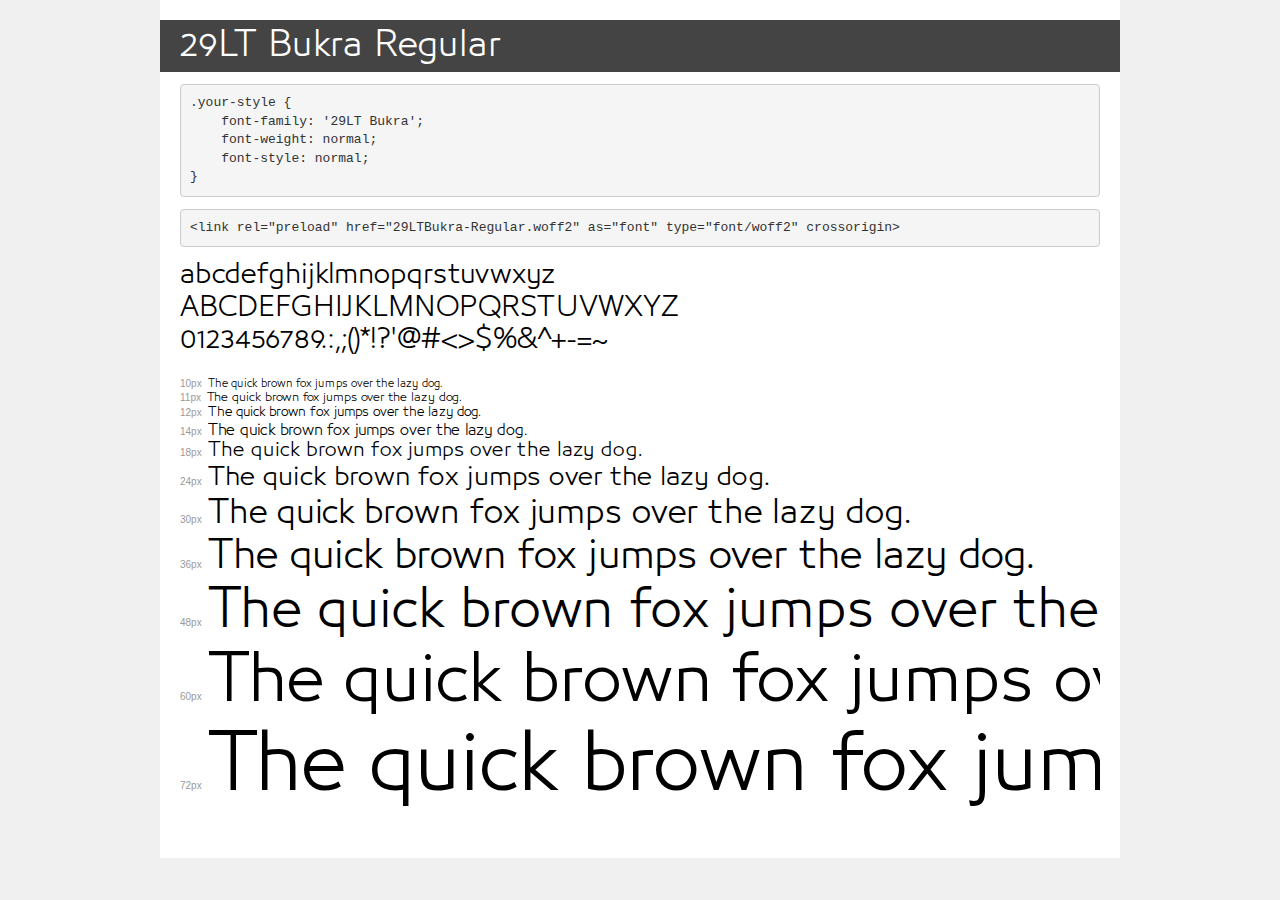
<file: fonts/demo.html>
<!DOCTYPE html>
<html lang="en">
<head>
    <meta charset="utf-8">
    <meta http-equiv="X-UA-Compatible" content="IE=edge">
    <meta name="viewport" content="width=device-width, initial-scale=1">
    <meta name="robots" content="noindex, noarchive">
    <meta name="format-detection" content="telephone=no">
    <title>Transfonter demo</title>
    <link href="stylesheet.css" rel="stylesheet">
    <style>
        /*
        http://meyerweb.com/eric/tools/css/reset/
        v2.0 | 20110126
        License: none (public domain)
        */
        html, body, div, span, applet, object, iframe,
        h1, h2, h3, h4, h5, h6, p, blockquote, pre,
        a, abbr, acronym, address, big, cite, code,
        del, dfn, em, img, ins, kbd, q, s, samp,
        small, strike, strong, sub, sup, tt, var,
        b, u, i, center,
        dl, dt, dd, ol, ul, li,
        fieldset, form, label, legend,
        table, caption, tbody, tfoot, thead, tr, th, td,
        article, aside, canvas, details, embed,
        figure, figcaption, footer, header, hgroup,
        menu, nav, output, ruby, section, summary,
        time, mark, audio, video {
            margin: 0;
            padding: 0;
            border: 0;
            font-size: 100%;
            font: inherit;
            vertical-align: baseline;
        }
        /* HTML5 display-role reset for older browsers */
        article, aside, details, figcaption, figure,
        footer, header, hgroup, menu, nav, section {
            display: block;
        }
        body {
            line-height: 1;
        }
        ol, ul {
            list-style: none;
        }
        blockquote, q {
            quotes: none;
        }
        blockquote:before, blockquote:after,
        q:before, q:after {
            content: '';
            content: none;
        }
        table {
            border-collapse: collapse;
            border-spacing: 0;
        }
        /* demo styles */
        body {
            background: #f0f0f0;
            color: #000;
        }
        .page {
            background: #fff;
            width: 920px;
            margin: 0 auto;
            padding: 20px 20px 0 20px;
            overflow: hidden;
        }
        .font-container {
            overflow-x: auto;
            overflow-y: hidden;
            margin-bottom: 40px;
            line-height: 1.3;
            white-space: nowrap;
            padding-bottom: 5px;
        }
        h1 {
            position: relative;
            background: #444;
            font-size: 32px;
            color: #fff;
            padding: 10px 20px;
            margin: 0 -20px 12px -20px;
        }
        .letters {
            font-size: 25px;
            margin-bottom: 20px;
        }
        .s10:before {
            content: '10px';
        }
        .s11:before {
            content: '11px';
        }
        .s12:before {
            content: '12px';
        }
        .s14:before {
            content: '14px';
        }
        .s18:before {
            content: '18px';
        }
        .s24:before {
            content: '24px';
        }
        .s30:before {
            content: '30px';
        }
        .s36:before {
            content: '36px';
        }
        .s48:before {
            content: '48px';
        }
        .s60:before {
            content: '60px';
        }
        .s72:before {
            content: '72px';
        }
        .s10:before, .s11:before, .s12:before, .s14:before,
        .s18:before, .s24:before, .s30:before, .s36:before,
        .s48:before, .s60:before, .s72:before {
            font-family: Arial, sans-serif;
            font-size: 10px;
            font-weight: normal;
            font-style: normal;
            color: #999;
            padding-right: 6px;
        }
        pre {
            display: block;
            padding: 9px;
            margin: 0 0 12px;
            font-family: Monaco, Menlo, Consolas, "Courier New", monospace;
            font-size: 13px;
            line-height: 1.428571429;
            color: #333;
            font-weight: normal;
            font-style: normal;
            background-color: #f5f5f5;
            border: 1px solid #ccc;
            overflow-x: auto;
            border-radius: 4px;
        }
        /* responsive */
        @media (max-width: 959px) {
            .page {
                width: auto;
                margin: 0;
            }
        }
    </style>
</head>
<body>
<div class="page">
    <div class="demo">
        <h1 style="font-family: '29LT Bukra'; font-weight: normal; font-style: normal;">29LT Bukra Regular</h1>
        <pre title="Usage">.your-style {
    font-family: '29LT Bukra';
    font-weight: normal;
    font-style: normal;
}</pre>
        <pre title="Preload (optional)">
&lt;link rel=&quot;preload&quot; href=&quot;29LTBukra-Regular.woff2&quot; as=&quot;font&quot; type=&quot;font/woff2&quot; crossorigin&gt;</pre>
        <div class="font-container" style="font-family: '29LT Bukra'; font-weight: normal; font-style: normal;">
            <p class="letters">
                abcdefghijklmnopqrstuvwxyz<br>
ABCDEFGHIJKLMNOPQRSTUVWXYZ<br>
                0123456789.:,;()*!?'@#&lt;&gt;$%&^+-=~
            </p>
            <p class="s10" style="font-size: 10px;">The quick brown fox jumps over the lazy dog.</p>
            <p class="s11" style="font-size: 11px;">The quick brown fox jumps over the lazy dog.</p>
            <p class="s12" style="font-size: 12px;">The quick brown fox jumps over the lazy dog.</p>
            <p class="s14" style="font-size: 14px;">The quick brown fox jumps over the lazy dog.</p>
            <p class="s18" style="font-size: 18px;">The quick brown fox jumps over the lazy dog.</p>
            <p class="s24" style="font-size: 24px;">The quick brown fox jumps over the lazy dog.</p>
            <p class="s30" style="font-size: 30px;">The quick brown fox jumps over the lazy dog.</p>
            <p class="s36" style="font-size: 36px;">The quick brown fox jumps over the lazy dog.</p>
            <p class="s48" style="font-size: 48px;">The quick brown fox jumps over the lazy dog.</p>
            <p class="s60" style="font-size: 60px;">The quick brown fox jumps over the lazy dog.</p>
            <p class="s72" style="font-size: 72px;">The quick brown fox jumps over the lazy dog.</p>
        </div>
    </div>

</div>
</body>
</html>
</file>
<file: fonts/stylesheet.css>
@font-face {
    font-family: '29LT Bukra';
    src: url('29LTBukra-Regular.woff2') format('woff2'),
        url('29LTBukra-Regular.woff') format('woff');
    font-weight: normal;
    font-style: normal;
    font-display: swap;
}
</file>
